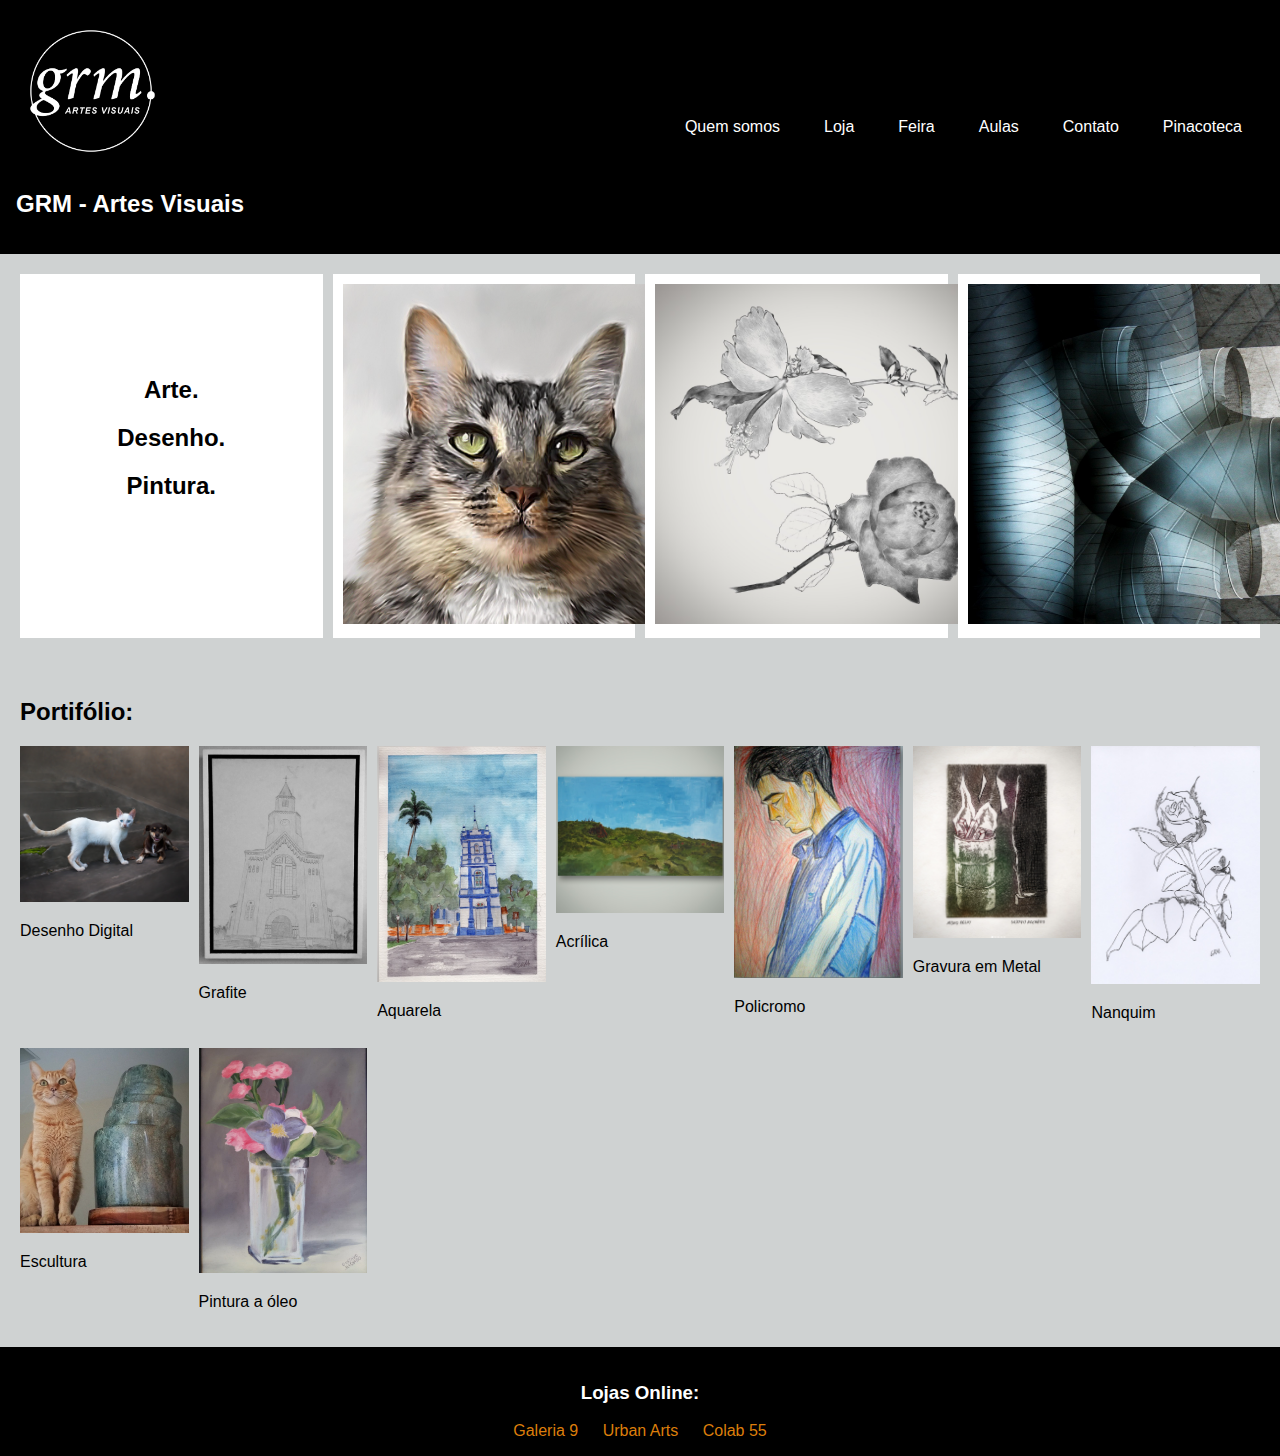
<file: Desenvolvimento WebI/index.html>
<!DOCTYPE html>
<html>
<head>
    <meta charset="UTF-8">
    <meta name="viewport" content="width=device-width, initial-scale=1.0">
    <title>GRM - Artes Visuais</title>
    <link rel="stylesheet" href="styles.css">
</head>
<body>
    <header>
     <div class="logo"
        <a href="index.html">
            <img src="logobranca.png" alt="GRM Artes Visuais">
        </a>
            <p><h2>GRM - Artes Visuais</h2></p>
        </div>
        <nav>
            <ul>
                <li><a href="pagina1.html">Quem somos</a></li>
                <li><a href="pagina4.html">Loja</a></li>
                <li><a href="pagina2.html">Feira</a></li>
                <li><a href="pagina3.html">Aulas</a></li>
                <li><a href="pagina5.html">Contato</a></li>
                <li><a href="pinacoteca.html">Pinacoteca</a></li>
            </ul>
        </nav>
    </header>
    <main>
        <div class="container">
            <div class="item">
                <br>
                <br>
                <br>
                <br>
                <h2>Arte.</h2>
                <h2>Desenho.</h2>
                <h2>Pintura.</h2>
            </div>
            <div class="item">
                <img src="trabalhodw1.png" width="340" height="340" alt="Trabalho 1">
            </div>
            <div class="item">
                <img src="trabalhodw2.png" width="340" height="340" alt="Trabalho 2">
            </div>
            <div class="item">
                <img src="trabalhodw3.png" width="340" height="340" alt="Trabalho 3">
            </div>
        </div>
    </main>
    <section class="services">
        <h2>Portifólio:</h2>
        <div class="gallery">
            <div class="service-item">
                <a href="pagina4.html">
                    <img src="modelo1.png" alt="Desenho Digital">
                </a>
                <p>Desenho Digital</p>  
            </div>
            <div class="service-item">
                <a href="pagina4.html">
                    <img src="modelo2.png" alt="Grafite">
                </a>
                <p>Grafite</p>
            </div>
            <div class="service-item">
                <a href="pagina4.html">
                    <img src="modelo3.png" alt="Aquarela">
                </a>
                <p>Aquarela</p>
            </div>
            <div class="service-item">
                <a href="pagina4.html">
                    <img src="modelo4.png" alt="Acrílica">
                </a>
                <p>Acrílica</p>
            </div>
            <div class="service-item">
                <a href="pagina4.html">
                    <img src="modelo5.png" alt="Policromo">
                </a>
                <p>Policromo</p>
            </div>
            <div class="service-item">
                <a href="pagina4.html">
                    <img src="modelo6.png" alt="Gravura em Metal">
                </a>
                <p>Gravura em Metal</p>
            </div>
            <div class="service-item">
                <a href="pagina4.html">
                    <img src="modelo7.jpeg" alt="Nanquim">
                </a>
                <p>Nanquim</p>
            </div>
            <div class="service-item">
                <a href="pagina4.html">
                    <img src="modelo8.png" alt="Escultura">
                </a>
                <p>Escultura</p>
            </div>
            <div class="service-item">
                <a href="pagina4.html">
                    <img src="modelo9.jpeg" alt="Pintura a óleo">
                </a>
                <p>Pintura a óleo</p>
            </div>
        </div>
    </section>
    <footer>
        <h3>Lojas Online:</h3>
        <a href="https://www.galeria9.com.br/galeria/artists/view/ID/44394/">Galeria 9</a>
        <a href="https://www.urbanarts.com.br/grm">Urban Arts</a>
        <a href="https://www.colab55.com/@grmav">Colab 55</a>
    </footer>
</body>
</html>
</file>
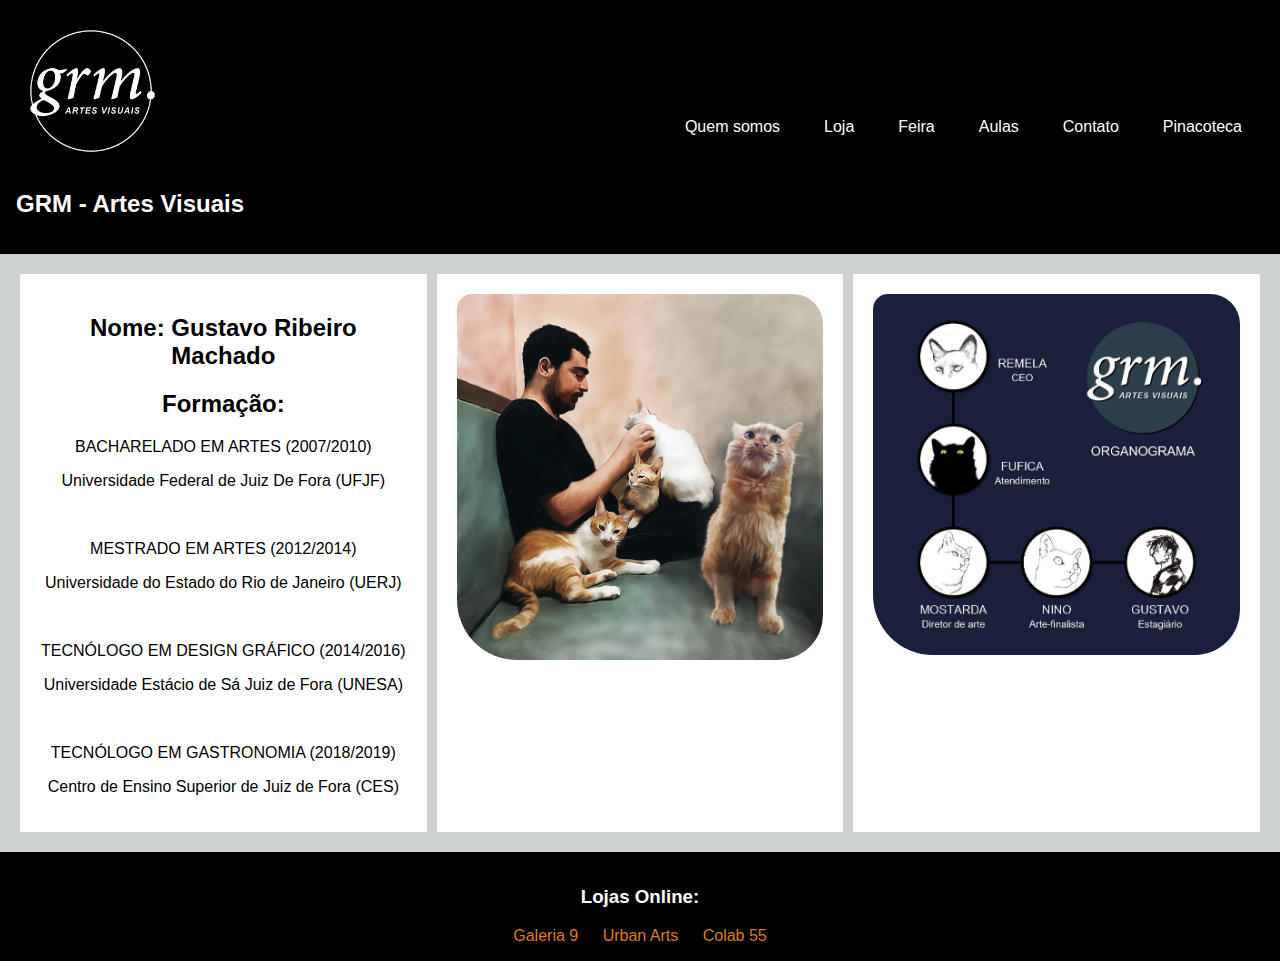
<file: Desenvolvimento WebI/pagina1.html>
<!DOCTYPE html>
<!--Essa é a página referente a quem somos-->
<html lang="en">
<head>
    <meta charset="UTF-8">
    <meta name="viewport" content="width=device-width, initial-scale=1.0">
    <title>GRM - Artes Visuais - Quem somos</title>
    <link rel="stylesheet" href="styles1.css">
</head>
<body style="background-color:rgb(207, 210, 210);">
    <header>
        <div class="logo">
            <a href="index.html">
            <img src="logobranca.png" alt="GRM Artes Visuais">
        </a>
            <p><h2>GRM - Artes Visuais</h2></p>
        </div>
        <nav>
            <ul>
                <li><a href="pagina1.html">Quem somos</a></li>
                <li><a href="pagina4.html">Loja</a></li>
                <li><a href="pagina2.html">Feira</a></li>
                <li><a href="pagina3.html">Aulas</a></li>
                <li><a href="pagina5.html">Contato</a></li>
                <li><a href="pinacoteca.html">Pinacoteca</a></li>
            </ul>
        </nav>
    </header>
    <main>
        <div class="container">
            <div class="item">
                <h2>Nome: Gustavo Ribeiro Machado</h2>
                <h2>Formação:</h2>
                <p>BACHARELADO EM ARTES (2007/2010)</p>
                <p>Universidade Federal de Juiz De Fora (UFJF)</p>
                <br>
                <p>MESTRADO EM ARTES (2012/2014)</p>
                <p>Universidade do Estado do Rio de Janeiro (UERJ)</p>
                <br>
                <p>TECNÓLOGO EM DESIGN GRÁFICO (2014/2016)</p>
                <p>Universidade Estácio de Sá Juiz de Fora (UNESA)</p>
                <br>
                <p>TECNÓLOGO EM GASTRONOMIA (2018/2019)</p>
                <p>Centro de Ensino Superior de Juiz de Fora (CES)</p>
            </div>
            <div class="item">
                <img src="quemsomos.jpeg" width="400" height="460" class="imagem-arredondada">
            </div>
            <div class="item">
                <img src="organograma.png" width="400" height="460" class="imagem-arredondada">
            </div>
        </div>
    </main>
    <footer>
        <h3>Lojas Online:</h3>
        <a href="https://www.galeria9.com.br/galeria/artists/view/ID/44394/">Galeria 9</a>
        <a href="https://www.urbanarts.com.br/grm">Urban Arts</a>
        <a href="https://www.colab55.com/@grmav">Colab 55</a>
    </footer>
</body>
</html>
</file>
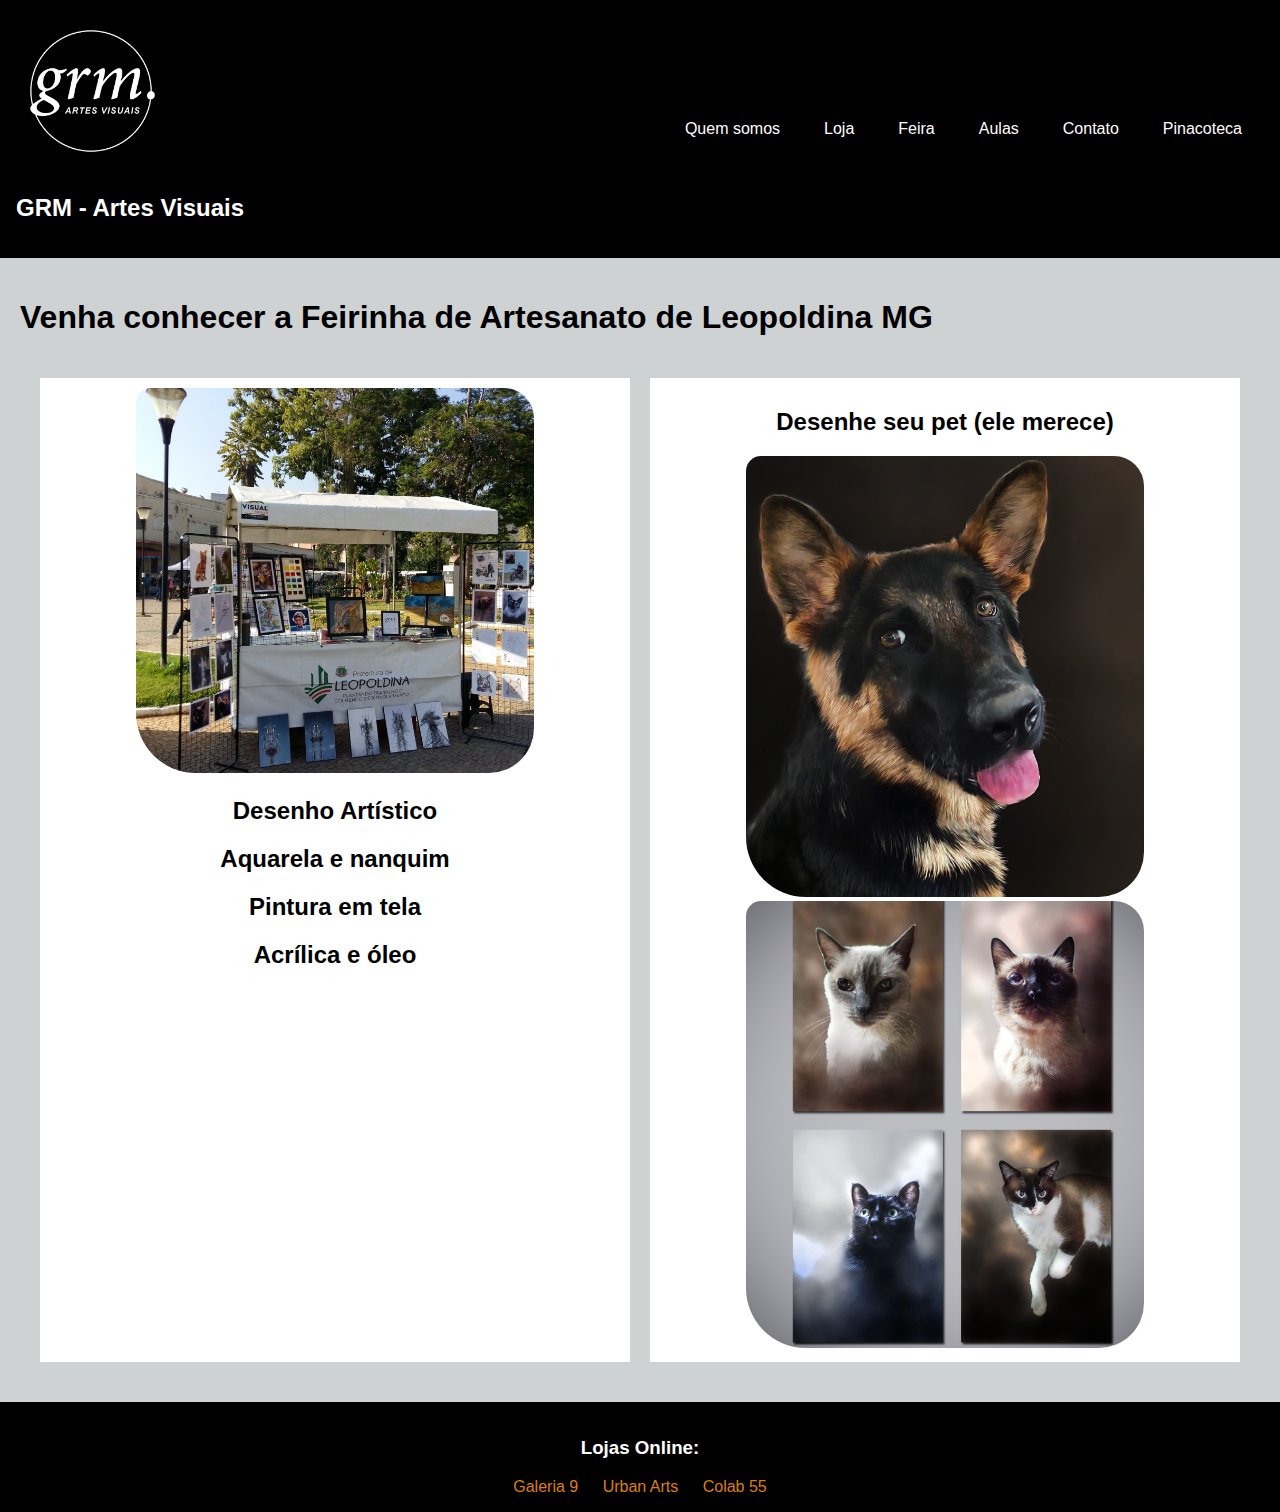
<file: Desenvolvimento WebI/pagina2.html>
<!DOCTYPE html>
<!--Essa é a página referente à feira-->
<html lang="en">
<head>
    <meta charset="UTF-8">
    <meta name="viewport" content="width=device-width, initial-scale=1.0">
    <title>GRM - Artes Visuais - Feira</title>
    <link rel="stylesheet" href="styles2.css">
</head>
<body>
    <header>
        <div class="logo">
            <a href="index.html">
            <img src="logobranca.png" alt="GRM Artes Visuais">
        </a>
            <p><h2></p>GRM - Artes Visuais</h2></p>
        </div>
        <nav>
            <ul>
                <li><a href="pagina1.html">Quem somos</a></li>
                <li><a href="pagina4.html">Loja</a></li>
                <li><a href="pagina2.html">Feira</a></li>
                <li><a href="pagina3.html">Aulas</a></li>
                <li><a href="pagina5.html">Contato</a></li>
                <li><a href="pinacoteca.html">Pinacoteca</a></li>
            </ul>
        </nav>
    </header>
    <main>
        <h1>Venha conhecer a Feirinha de Artesanato de Leopoldina MG</h1>
        <div class="container">
            <div class="item">
                <img src="feirinhafoto1.png" class="imagem-arredondada">
                <p><h2>Desenho Artístico</h2></p>
                <p><h2>Aquarela e nanquim</h2></p>
                <p><h2>Pintura em tela</h2></p>
                <p><h2>Acrílica e óleo</h2></p>
            </div>
            <div class="item">
                <h2>Desenhe seu pet (ele merece)</h2>
                <a href="pagina4.html">
                    <img src="pet2.png" class="imagem-arredondada">
                </a>
                <a href="pagina4.html">
                    <img src="pet4.png" class="imagem-arredondada">
                </a>
            </div>
        </div>
    </main>
    <footer>
        <h3>Lojas Online:</h3>
        <a href="https://www.galeria9.com.br/galeria/artists/view/ID/44394/">Galeria 9</a>
        <a href="https://www.urbanarts.com.br/grm">Urban Arts</a>
        <a href="https://www.colab55.com/@grmav">Colab 55</a>
    </footer>
</body>
</html>
</file>
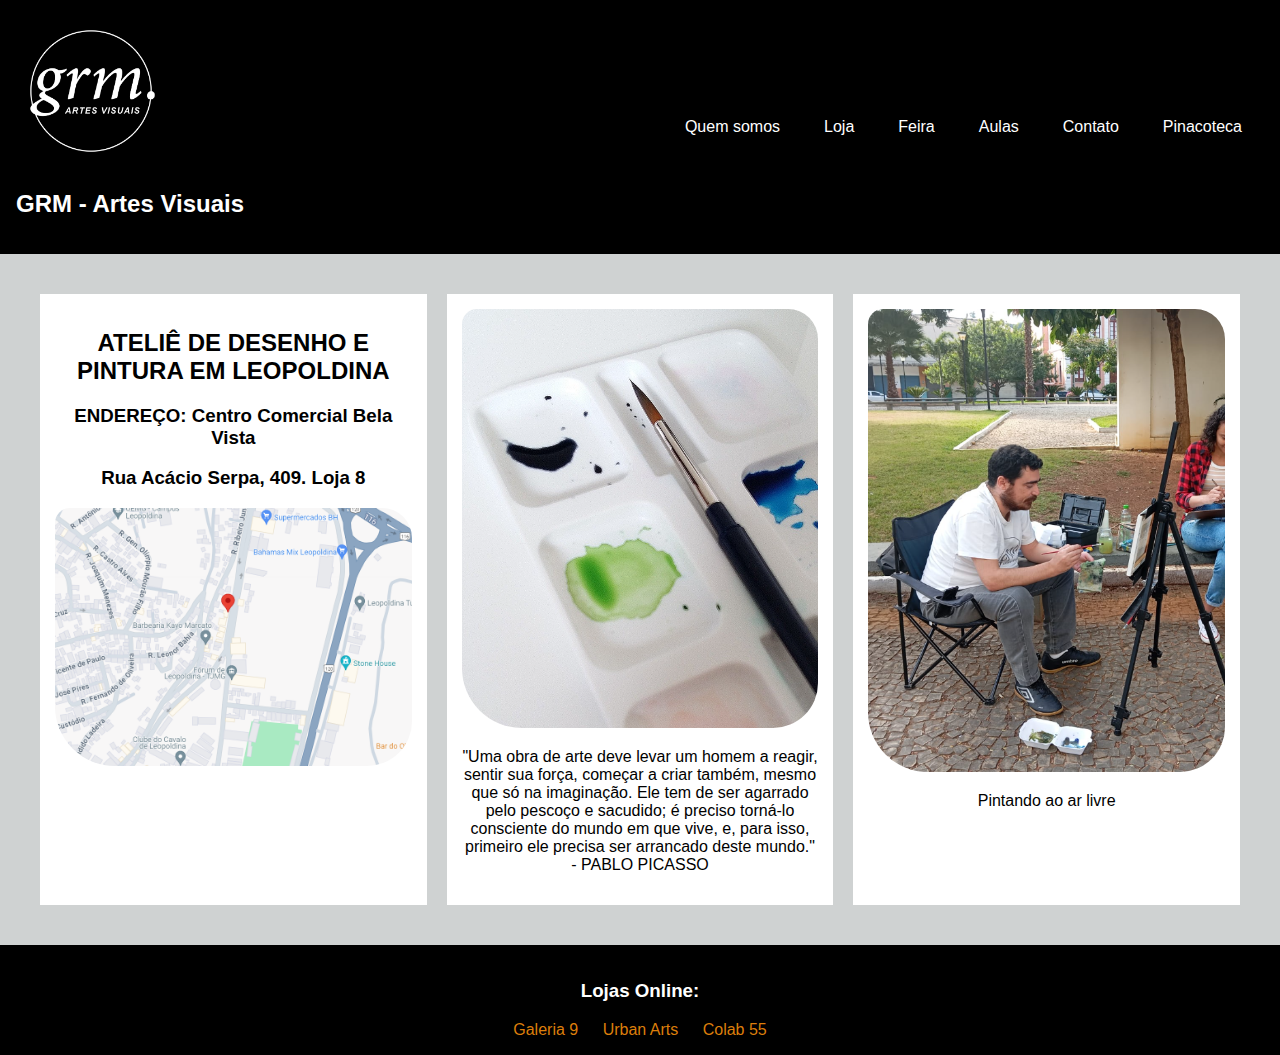
<file: Desenvolvimento WebI/pagina3.html>
<!DOCTYPE html>
<!--Essa é a página referente às aulas-->
<html lang="en">
<head>
    <meta charset="UTF-8">
    <meta name="viewport" content="width=device-width, initial-scale=1.0">
    <title>GRM - Artes Visuais - Aulas</title>
    <link rel="stylesheet" href="styles3.css">
</head>
<body>
    <header>
        <div class="logo">
            <a href="index.html">
            <img src="logobranca.png" alt="GRM Artes Visuais">
        </a>
            <p><h2>GRM - Artes Visuais</h2></p>
        </div>
        <nav>
            <ul>
                <li><a href="pagina1.html">Quem somos</a></li>
                <li><a href="pagina4.html">Loja</a></li>
                <li><a href="pagina2.html">Feira</a></li>
                <li><a href="pagina3.html">Aulas</a></li>
                <li><a href="pagina5.html">Contato</a></li>
                <li><a href="pinacoteca.html">Pinacoteca</a></li>
            </ul>
        </nav>
    </header>
    <main>
        <div class="container">
            <div class="item">
                <h2>ATELIÊ DE DESENHO E PINTURA EM LEOPOLDINA</h2>
                <h3>ENDEREÇO: Centro Comercial Bela Vista</h3>
                <h3>Rua Acácio Serpa, 409. Loja 8</h3>
                <a href="https://www.google.com.br/maps/place/R.+Ac%C3%A1cio+Serpa,+409+-+Leopoldina,+MG,+36700-008/@-21.5278397,-42.6386484,17z/data=!3m1!4b1!4m6!3m5!1s0xa2ceac25e31d47:0xb9e8cb82e54aabf3!8m2!3d-21.5278397!4d-42.6360735!16s%2Fg%2F11hbgqsw7z?entry=ttu" target="_blank">
                    <img src="mapaloja.png" alt="Imagem do mapa no google maps" class="imagem-arredondada">
                </a>
            </div>
            <div class="item">
                <img src="aquarelapintura.png" alt="Imagem do ateliê" class="imagem-arredondada">
                <p>"Uma obra de arte deve levar um homem a reagir, sentir sua força, começar a criar também, mesmo que só na imaginação. Ele tem de ser agarrado pelo pescoço e sacudido; é preciso torná-lo consciente do mundo em que vive, e, para isso, primeiro ele precisa ser arrancado deste mundo." - PABLO PICASSO</p>
            </div>
            <div class="item">
                
                <img src="fotopraca.png" class="imagem-arredondada">
            
                <p>Pintando ao ar livre</p>
            </div>
        </div>
    </main>
    <footer>
        <h3>Lojas Online:</h3>
        <a href="https://www.galeria9.com.br/galeria/artists/view/ID/44394/">Galeria 9</a>
        <a href="https://www.urbanarts.com.br/grm">Urban Arts</a>
        <a href="https://www.colab55.com/@grmav">Colab 55</a>
    </footer>
</body>
</html>
</file>
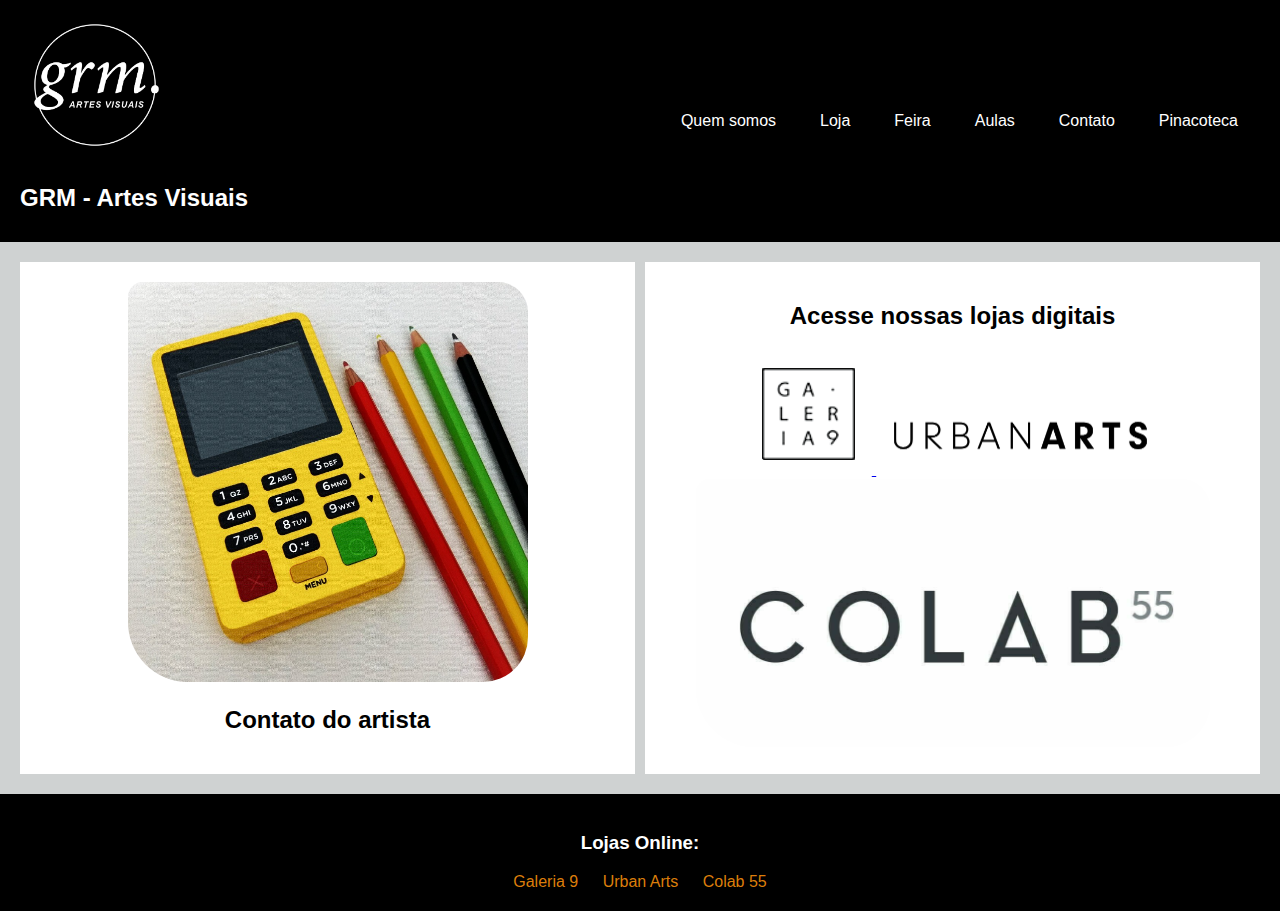
<file: Desenvolvimento WebI/pagina4.html>
<!DOCTYPE html>
<!--Pagina referente a loja-->
<html lang="en">
<head>
    <meta charset="UTF-8">
    <meta name="viewport" content="width=device-width, initial-scale=1.0">
    <title>GRM - Artes Visuais - Loja</title>
    <style>
        body {
            background-color: rgb(207, 210, 210);
            margin: 0;
            font-family: Arial, sans-serif;
        }

        header {
            display: flex;
            justify-content: space-between;
            align-items: center;
            padding: 10px 20px;
            background-color: #000000;
            color: white;
        }

        .logo img {
            height: 150px;
        }

        nav ul {
            list-style: none;
            margin: 0;
            padding: 0;
            display: flex;
        }

        nav ul li {
    margin: 0 10px;
}

nav ul li a {
    color: white;
    text-decoration: none;
    padding: 8px 12px;
    display: block;
}

nav ul li a:hover {
    background-color: #6f6767;
    border-radius: 4px;
}

        .container {
            display: grid;
            grid-template-columns: repeat(2, 1fr);
            gap: 10px;
            padding: 20px;
        }

        .item {
            background-color: rgb(255, 255, 255);
            padding: 20px;
            text-align: center;
        }

        .imagem-arredondada {
            border-radius: 15px 30px 45px 60px;
            max-width: 100%;
            height: auto;
        }

        footer {
            text-align: center;
            padding: 20px;
            background-color: #000000;
            color: white;
        }

        footer a {
            color: rgb(220, 126, 11);
            text-decoration: none;
            margin: 0 10px;
        }

        @media (max-width: 768px) {
            .container {
                grid-template-columns: 1fr;
            }

            nav ul {
                flex-direction: column;
                align-items: center;
            }

            nav ul li {
                margin-left: 0;
                margin-bottom: 10px;
            }
        }
    </style>
</head>
<body>
    <header>
        <div class="logo">
            <a href="index.html">
                <img src="logobranca.png" alt="GRM Artes Visuais">
            </a>
            <h2>GRM - Artes Visuais</h2>
        </div>
        <nav>
            <ul>
                <li><a href="pagina1.html">Quem somos</a></li>
                <li><a href="pagina4.html">Loja</a></li>
                <li><a href="pagina2.html">Feira</a></li>
                <li><a href="pagina3.html">Aulas</a></li>
                <li><a href="pagina5.html">Contato</a></li>
                <li><a href="pinacoteca.html">Pinacoteca</a></li>
            </ul>
        </nav>
    </header>
    <main>
        <div class="container">
            <div class="item">
                <a href="pagina5.html">
                    <img src="maquininha.png" style="width: 400px; height: 400px;" class="imagem-arredondada">
                </a>
                <h2>Contato do artista</h2>
            </div>
            <div class="item">
                <h2>Acesse nossas lojas digitais</h2>
                <a href="https://www.galeria9.com.br/galeria/artists/view/ID/44394/">
                    <img src="galeria9.png" class="imagem-arredondada">
                </a>
                <a href="https://www.urbanarts.com.br/grm">
                    <img src="urbanarts.png" class="imagem-arredondada">
                </a>
                <a href="https://www.colab55.com/@grmav">
                    <img src="colab55.png" class="imagem-arredondada">
                </a>
            </div>
        </div>
    </main>
    <footer>
        <h3>Lojas Online:</h3>
        <a href="https://www.galeria9.com.br/galeria/artists/view/ID/44394/">Galeria 9</a>
        <a href="https://www.urbanarts.com.br/grm">Urban Arts</a>
        <a href="https://www.colab55.com/@grmav">Colab 55</a>
    </footer>
</body>
</html>
</file>
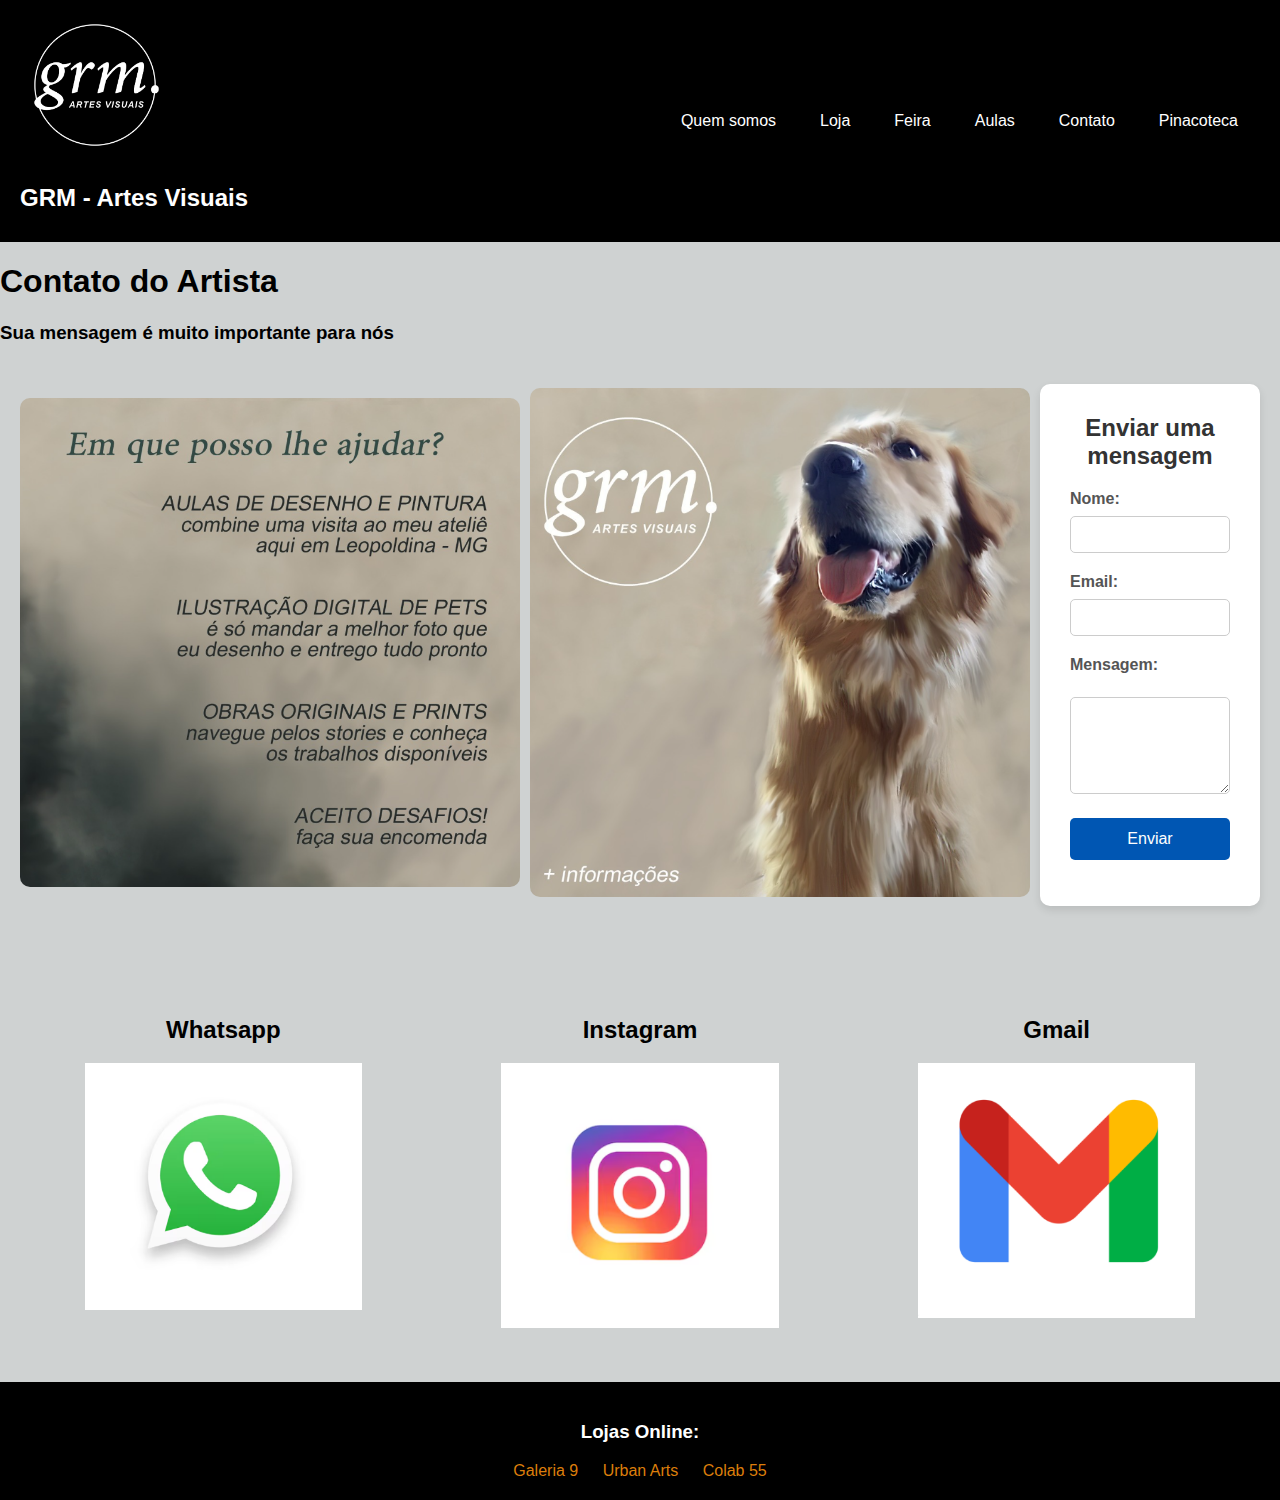
<file: Desenvolvimento WebI/pagina5.html>
<!DOCTYPE html>
<html lang="en">
<head>
    <meta charset="UTF-8">
    <meta name="viewport" content="width=device-width, initial-scale=1.0">
    <title>GRM - Artes Visuais- Contato</title>
    <style>
        body {
            background-color: rgb(207, 210, 210);
            margin: 0;
            font-family: Arial, sans-serif;
        }
.contact-section {
    display: flex; 
    align-items: center; 
    justify-content: center; 
    gap: 10px; 
    margin: 20px;
}

.contact-image img {
    max-width: 500px; 
    height: auto;
    border-radius: 10px; 
}
.contact-image img {
    max-width: 500px; 
    height: auto;
    border-radius: 10px;
}
.contact-container {
    background-color: white;
    padding: 30px;
    border-radius: 10px;
    box-shadow: 0 4px 8px rgba(0, 0, 0, 0.1);
    max-width: 400px;
    width: 100%;
}


header {
    display: flex;
    justify-content: space-between;
    align-items: center;
    padding: 10px 20px;
    background-color: #000000;
    color: white;
 }
.contact-container {
    background-color: white;
    padding: 30px;
    border-radius: 10px;
    box-shadow: 0 4px 8px rgba(0, 0, 0, 0.1);
    max-width: 400px;
    width: 100%;
    margin: 20px auto;
}
textarea {
    width: 100%;
    padding: 10px;
    border: 1px solid #ccc;
    border-radius: 5px;
    box-sizing: border-box;
    transition: border-color 0.3s;
    resize: vertical;
}

textarea:focus {
    border-color: #007bff;
    outline: none;
}


.contact-container h2 {
    margin-top: 0;
    font-size: 24px;
    text-align: center;
    color: #333;
}

.form-group {
    margin-bottom: 20px;
}

label {
    display: block;
    margin-bottom: 8px;
    font-weight: bold;
    color: #555;
}

input {
    width: 100%;
    padding: 10px;
    border: 1px solid #ccc;
    border-radius: 5px;
    box-sizing: border-box;
    transition: border-color 0.3s;
}

input:focus {
    border-color: #007bff;
    outline: none;
}

button {
    background-color: #0056b3;
    color: white;
    border: none;
    padding: 12px 15px;
    border-radius: 5px;
    cursor: pointer;
    width: 100%;
    font-size: 16px;
    transition: background-color 0.3s;
}

button:hover {
    background-color: #0056b3;
}

#message {
    margin-top: 15px;
    color: black;
    text-align: left;
}

        .logo img {
            height: 150px;
        }

        nav ul {
            list-style: none;
            margin: 0;
            padding: 0;
            display: flex;
        }

        nav ul li {
    margin: 0 10px;
}

nav ul li a {
    color: white;
    text-decoration: none;
    padding: 8px 12px;
    display: block;
}

nav ul li a:hover {
    background-color: #6f6767;
    border-radius: 4px;
}

        .container {
            display: grid;
            grid-template-columns: repeat(3, 1fr);
            gap: 10px;
            padding: 20px;
        }

        .item {
            background-color: rgb(207, 210, 210);
            padding: 30px;
            text-align: center;
        }

        .item img {
            max-width: 80%;
            height: auto;
        }

        footer {
            text-align: center;
            padding: 20px;
            background-color: #000000;
            color: white;
        }

        footer a {
            color: rgb(220, 126, 11);
            text-decoration: none;
            margin: 0 10px;
        }

        @media (max-width: 768px) {
            .container {
                grid-template-columns: 1fr;
            }

            nav ul {
                flex-direction: column;
                align-items: center;
            }

            nav ul li {
                margin-left: 0;
                margin-bottom: 10px;
            }
            
        }
    </style>
</head>
<body>
    <header>
        <div class="logo">
            <a href="index.html">
                <img src="logobranca.png" alt="GRM Artes Visuais">
            </a>
            <h2>GRM - Artes Visuais</h2>
        </div>
        <nav>
            <ul>
                <li><a href="pagina1.html">Quem somos</a></li>
                <li><a href="pagina4.html">Loja</a></li>
                <li><a href="pagina2.html">Feira</a></li>
                <li><a href="pagina3.html">Aulas</a></li>
                <li><a href="pagina5.html">Contato</a></li>
                <li><a href="pinacoteca.html">Pinacoteca</a></li>
            </ul>
        </nav>
    </header>
    <main>
        <h1>Contato do Artista</h1>
        <h3>Sua mensagem é muito importante para nós</h3>
        <div class="contact-section">
            <div class="contact-image">
                
                <img src="fotomensagem.png" alt="Mensagem">
            </div>
            <div class="contact-image">
                <img src="teslabot.png" alt="Mensagem">
            </div>
            
            <div class="contact-container">
                <h2>Enviar uma mensagem</h2>
                <form id="contactForm">
                    <div class="form-group">
                        <label for="name">Nome:</label>
                        <input type="text" id="name" name="name" required>
                    </div>
                    <div class="form-group">
                        <label for="email">Email:</label>
                        <input type="email" id="email" name="email" required>
                    </div>
                    <div class="form-group">
                        <label for="message">Mensagem:</label>
                        <textarea id="message" name="message" rows="5" required></textarea>
                    </div>
                    <button type="submit">Enviar</button>
                    <p id="message"></p>
                </form>
            </div>
        </div>
        
            </form>
        </div>
        </div>
        <div class="container">
            <div class="item">
                <h2>Whatsapp</h2>
                <a href="https://wa.me/5532988268990">
                    <img src="wpp.png" alt="Whatsapp">
                </a>
            </div>
            <div class="item">
                <h2>Instagram</h2>
                <a href="https://www.instagram.com/grm.av/?hl=pt-br">
                    <img src="insta.png" alt="Instagram">
                </a>
            </div>
            <div class="item">
                <h2>Gmail</h2>
                <a href="mailto:grm.avo@gmail.com">
                    <img src="gmail.png" alt="Gmail">
                </a>
            </div>
        </div>

    </main>
    <footer>
        <h3>Lojas Online:</h3>
        <a href="https://www.galeria9.com.br/galeria/artists/view/ID/44394/">Galeria 9</a>
        <a href="https://www.urbanarts.com.br/grm">Urban Arts</a>
        <a href="https://www.colab55.com/@grmav">Colab 55</a>
    </footer>
</body>
</html>
</file>
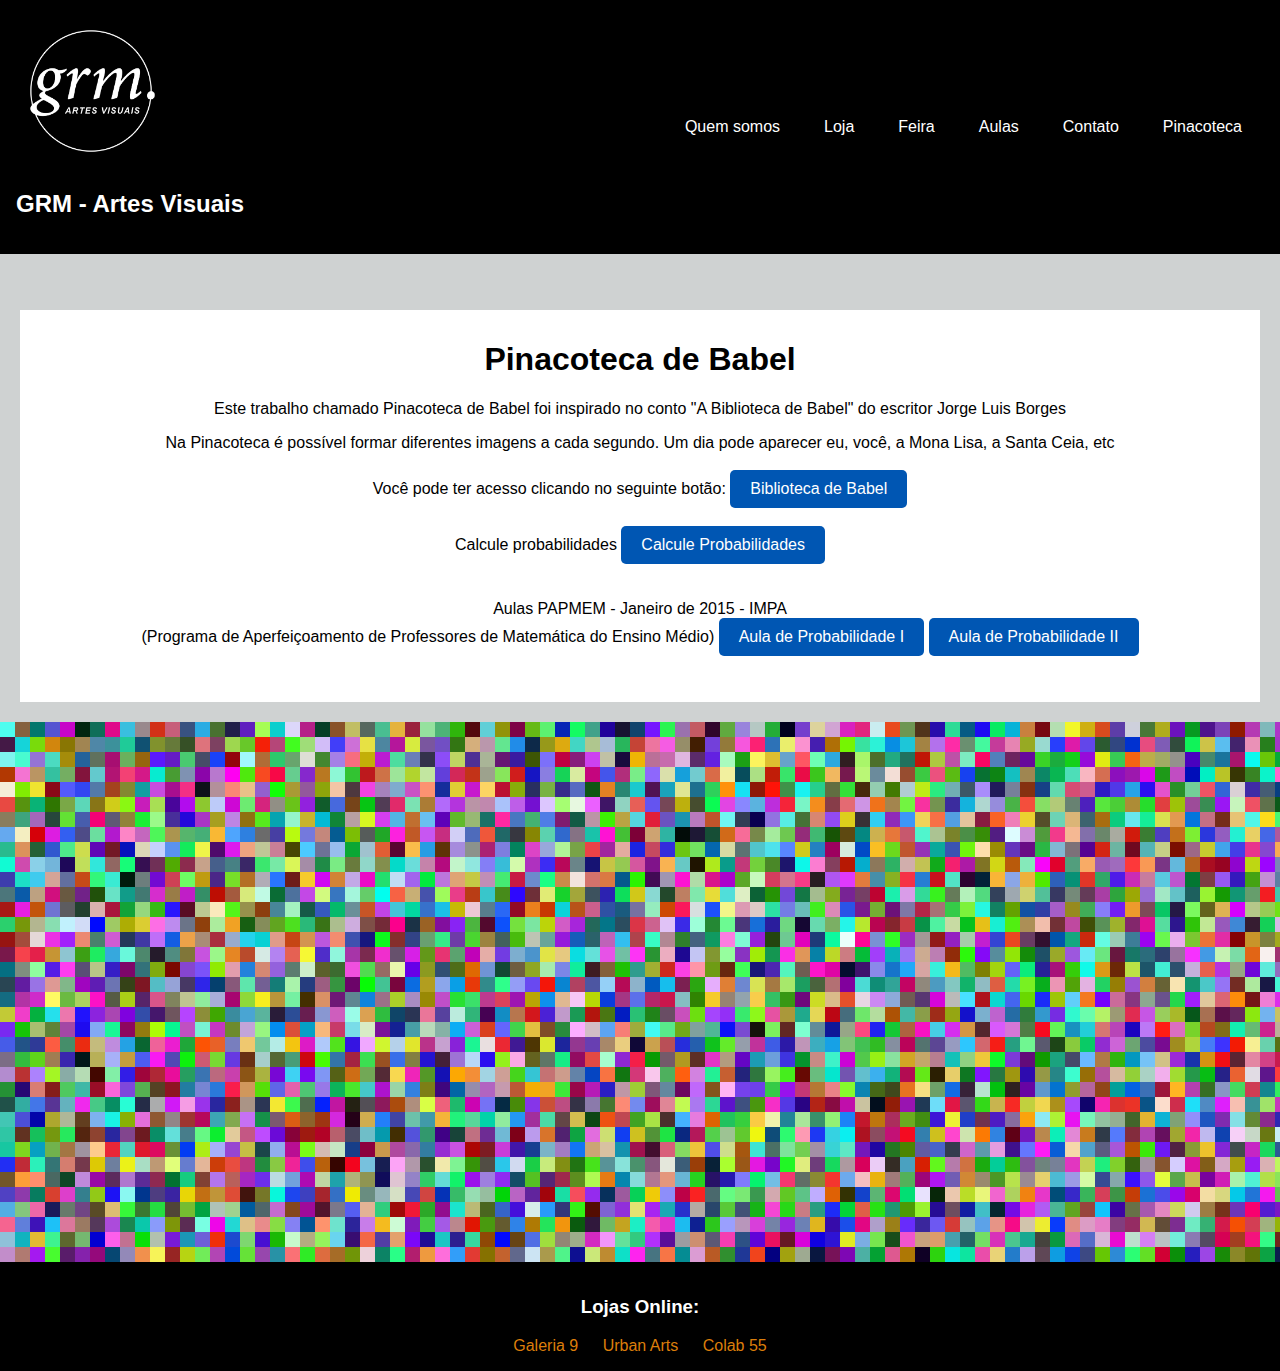
<file: Desenvolvimento WebI/pinacoteca.html>
<!DOCTYPE html>
<html lang="en">
<head>
    <meta charset="UTF-8">
    <meta name="viewport" content="width=device-width, initial-scale=1.0">
    <title>GRM Artes Visuais - Pinacoteca</title>
    <link rel="stylesheet" href="stylespina.css">

</head>
<body>
    <div class="main-container">
        <header>
            <div class="logo">
                <a href="index.html">
                    <img src="logobranca.png" alt="GRM Artes Visuais">
                </a>
                <h2>GRM - Artes Visuais</h2>
            </div>
            <nav>
                <ul>
                    <li><a href="pagina1.html">Quem somos</a></li>
                    <li><a href="pagina4.html">Loja</a></li>
                    <li><a href="pagina2.html">Feira</a></li>
                    <li><a href="pagina3.html">Aulas</a></li>
                    <li><a href="pagina5.html">Contato</a></li>
                    <li><a href="pinacoteca.html">Pinacoteca</a></li>
                </ul>
            </nav>
        </header>
        <br>
        <br>
        <div>
            <div class="container">
                <div class="item">
        <h1>Pinacoteca de Babel</h1>
        <p>
        <h>Este trabalho chamado Pinacoteca de Babel foi inspirado no conto "A Biblioteca de Babel" do escritor Jorge Luis Borges</h></p>
        <h>Na Pinacoteca é possível formar diferentes imagens a cada segundo.</h>
        <h>Um dia pode aparecer eu, você, a Mona Lisa, a Santa Ceia, etc</h>
        <br>
        <br>
        <h>Você pode ter acesso clicando no seguinte botão:</h>
        <a href="http://site.ufvjm.edu.br/cafeliterario/a-biblioteca-de-babel-jorge-luis-borges/" class="bottom">Biblioteca de Babel</a>
        <br>
        <br>
        <h>Calcule probabilidades</h>

        <a href="https://pt.symbolab.com/solver/probability-calculator" class="bottom">Calcule Probabilidades</a>
       <br>
       <br>
       <br>
        <h>Aulas PAPMEM - Janeiro de 2015 - IMPA</h>
        <br> 
        <h>(Programa de Aperfeiçoamento de Professores de Matemática do Ensino Médio)</h>
        <a href="https://www.youtube.com/watch?v=GUUi5o7JlaU" class="bottom">Aula de Probabilidade I</a>
        <a href="https://www.youtube.com/watch?v=jbq8a4qM42M" class="bottom">Aula de Probabilidade II</a>
        <br>
        <br>
        <br>
        </div>
        </div>
        </div>
        <div id="grid-container"></div>
        
        <script src="script.js"></script>
        

        <footer>
            <h3>Lojas Online:</h3>
            <a href="https://www.galeria9.com.br/galeria/artists/view/ID/44394/">Galeria 9</a>
            <a href="https://www.urbanarts.com.br/grm">Urban Arts</a>
            <a href="https://www.colab55.com/@grmav">Colab 55</a>
        </footer>
    </div>

    
</body>
</html>
</file>
<file: Desenvolvimento WebI/styles.css>
body {
    background-color: rgb(207, 210, 210);
    margin: 0;
    font-family: Arial, sans-serif;
}

header {
    background-color: rgb(0, 0, 0);
    color: white;
    padding: 1rem;
    display: flex;
    justify-content: space-between;
    align-items: center;
    flex-wrap: wrap;
}

.logo img {
    width: 150px;
    height: auto;
}

nav ul {
    list-style: none;
    padding: 0;
    margin: 0;
    display: flex;
    flex-wrap: wrap;
}

nav ul li {
    margin: 0 10px;
}

nav ul li a {
    color: white;
    text-decoration: none;
    padding: 8px 12px;
    display: block;
}

nav ul li a:hover {
    background-color: #6f6767;
    border-radius: 4px;
}

.container {
    display: grid;
    grid-template-columns: repeat(auto-fit, minmax(240px, 1fr));
    gap: 10px;
    padding: 20px;
}

.item {
    background-color: rgb(255, 255, 255);
    padding: 10px;
    text-align: center;
}

.services {
    padding: 20px;
}

.gallery {
    display: grid;
    grid-template-columns: repeat(auto-fit, minmax(150px, 1fr));
    gap: 10px;
}

.service-item img {
    max-width: 100%;
    height: auto;
}

footer {
    background-color: rgb(0, 0, 0);
    color: white;
    text-align: center;
    padding: 1rem;
}

footer a {
    color: rgb(220, 126, 11);
    text-decoration: none;
    margin: 0 10px;
}

footer a:hover {
    text-decoration: underline;
}

@media (max-width: 600px) {
    header {
        flex-direction: column;
        text-align: center;
    }

    nav ul {
        flex-direction: column;
    }

    nav ul li {
        margin: 5px 0;
    }

    .container {
        grid-template-columns: 1fr;
    }

    .item {
        padding: 10px;
    }

    footer {
        padding: 0.5rem;
    }
}
</file>
<file: Desenvolvimento WebI/styles1.css>
body {
    background-color: rgb(207, 210, 210);
    margin: 0;
    font-family: Arial, sans-serif;
}

header {
    background-color: rgb(0,0,0);
    color: white;
    padding: 1rem;
    display: flex;
    justify-content: space-between;
    align-items: center;
    flex-wrap: wrap;
}

.logo img {
    width: 150px;
    height: auto;
}

nav ul {
    list-style: none;
    padding: 0;
    margin: 0;
    display: flex;
    flex-wrap: wrap;
}

nav ul li {
    margin: 0 10px;
}

nav ul li a {
    color: white;
    text-decoration: none;
    padding: 8px 12px;
    display: block;
}

nav ul li a:hover {
    background-color: #6f6767;
    border-radius: 4px;
}

.container {
    display: grid;
    grid-template-columns: repeat(auto-fit, minmax(300px, 1fr));
    gap: 10px;
    padding: 20px;
}

.item {
    background-color: rgb(255, 255, 255);
    padding: 20px;
    text-align: center;
}

.imagem-arredondada {
    border-radius: 15px 30px 45px 60px;
    max-width: 100%;
    height: auto;
}

.services {
    padding: 20px;
}

.gallery {
    display: grid;
    grid-template-columns: repeat(auto-fit, minmax(150px, 1fr));
    gap: 10px;
}

.service-item img {
    max-width: 100%;
    height: auto;
}

footer {
    background-color: #000000;
    color: white;
    text-align: center;
    padding: 1rem;
}

footer a {
    color: rgb(220, 126, 11);
    text-decoration: none;
    margin: 0 10px;
}

footer a:hover {
    text-decoration: underline;
}

@media (max-width: 600px) {
    header {
        flex-direction: column;
        text-align: center;
    }

    nav ul {
        flex-direction: column;
    }

    nav ul li {
        margin: 5px 0;
    }

    .container {
        grid-template-columns: 1fr;
    }

    .item {
        padding: 10px;
    }

    footer {
        padding: 0.5rem;
    }
}
</file>
<file: Desenvolvimento WebI/styles2.css>
body {
    background-color: rgb(207, 210, 210);
    margin: 0;
    font-family: Arial, sans-serif;
}

header {
    background-color: #000000;
    color: white;
    padding: 1rem;
    display: flex;
    justify-content: space-between;
    align-items: center;
    flex-wrap: wrap;
}

.logo img {
    width: 150px;
    height: auto;
}

nav ul {
    list-style: none;
    padding: 0;
    margin: 0;
    display: flex;
    flex-wrap: wrap;
}

nav ul li {
    margin: 0 10px;
}

nav ul li a {
    color: white;
    text-decoration: none;
    padding: 8px 12px;
    display: block;
}

nav ul li a:hover {
    background-color: #6f6767;
    border-radius: 4px;
}

main {
    padding: 20px;
}

.container {
    display: grid;
    grid-template-columns: repeat(auto-fit, minmax(300px, 1fr));
    gap: 20px;
    padding: 20px;
}

.item {
    background-color: rgb(255, 255, 255);
    padding: 10px;
    text-align: center;
}

.imagem-arredondada {
    border-radius: 15px 30px 45px 60px;
    max-width: 70%;
    height: auto;
}

footer {
    background-color: #000000;
    color: white;
    text-align: center;
    padding: 1rem;
}

footer a {
    color: rgb(220, 126, 11);
    text-decoration: none;
    margin: 0 10px;
}

footer a:hover {
    text-decoration: underline;
}

@media (max-width: 600px) {
    header {
        flex-direction: column;
        text-align: center;
    }

    nav ul {
        flex-direction: column;
    }

    nav ul li {
        margin: 5px 0;
    }

    .container {
        grid-template-columns: 1fr;
    }

    .item {
        padding: 10px;
    }

    footer {
        padding: 0.5rem;
    }
}
</file>
<file: Desenvolvimento WebI/styles3.css>
body {
    background-color: rgb(207, 210, 210);
    margin: 0;
    font-family: Arial, sans-serif;
}

header {
    background-color: #000000;
    color: white;
    padding: 1rem;
    display: flex;
    justify-content: space-between;
    align-items: center;
    flex-wrap: wrap;
}

.logo img {
    width: 150px;
    height: auto;
}



nav ul {
    list-style: none;
    padding: 0;
    margin: 0;
    display: flex;
    flex-wrap: wrap;
}

nav ul li {
    margin: 0 10px;
}

nav ul li a {
    color: white;
    text-decoration: none;
    padding: 8px 12px;
    display: block;
}

nav ul li a:hover {
    background-color: #6f6767;
    border-radius: 4px;
}

main {
    padding: 20px;
}

.container {
    display: grid;
    grid-template-columns: repeat(auto-fit, minmax(300px, 1fr));
    gap: 20px;
    padding: 20px;
}

.item {
    background-color: white;
    padding: 15px;
    text-align: center;
}

.imagem-arredondada {
    border-radius: 15px 30px 45px 60px;
    max-width: 100%;
    height: auto;
}

footer {
    background-color: #000000;
    color: white;
    text-align: center;
    padding: 1rem;
}

footer a {
    color: rgb(220, 126, 11);
    text-decoration: none;
    margin: 0 10px;
}

footer a:hover {
    text-decoration: underline;
}

@media (max-width: 600px) {
    header {
        flex-direction: column;
        text-align: center;
    }

    nav ul {
        flex-direction: column;
    }

    nav ul li {
        margin: 5px 0;
    }

    .container {
        grid-template-columns: 1fr;
    }

    .item {
        padding: 10px;
    }

    footer {
        padding: 0.5rem;
    }
}
</file>
<file: Desenvolvimento WebI/stylespina.css>
body {
    background-color: rgb(207, 210, 210);
    margin: 0;
    font-family: Arial, sans-serif;
}

#grid-container {
    display: grid;
    grid-template-columns: repeat(100, 1fr); 
    grid-gap: 0.001px; 
}

.grid-item {
    width: 15px; 
    height: 15px;
}

header {
    background-color: rgb(0, 0, 0);
    color: white;
    padding: 1rem;
    display: flex;
    justify-content: space-between;
    align-items: center;
    flex-wrap: wrap;
}

.logo img {
    width: 150px;
    height: auto;
}

nav ul {
    list-style: none;
    padding: 0;
    margin: 0;
    display: flex;
    flex-wrap: wrap;
}

nav ul li {
    margin: 0 10px;
}

nav ul li a {
    color: white;
    text-decoration: none;
    padding: 8px 12px;
    display: block;
}

nav ul li a:hover {
    background-color: #6f6767;
    border-radius: 4px;
}

.container {
    display: grid;
    grid-template-columns: repeat(auto-fit, minmax(240px, 1fr));
    gap: 10px;
    padding: 20px;
}

.item {
    background-color: rgb(255, 255, 255);
    padding: 10px;
    text-align: center;
}

.services {
    padding: 20px;
}

.gallery {
    display: grid;
    grid-template-columns: repeat(auto-fit, minmax(150px, 1fr));
    gap: 10px;
}

.service-item img {
    max-width: 100%;
    height: auto;
}

footer {
    background-color: rgb(0, 0, 0);
    color: white;
    text-align: center;
    padding: 1rem;
}

footer a {
    color: rgb(220, 126, 11);
    text-decoration: none;
    margin: 0 10px;
}

footer a:hover {
    text-decoration: underline;
}
.bottom {
    display: inline-block;
    padding: 10px 20px;
    font-size: 16px;
    color: #fff;
    background-color: #0056b3;
    text-decoration: none;
    border-radius: 5px;
    transition: background-color 0.3s ease;
}

.bottom:hover {
    background-color: #0056b3;
}

@media (max-width: 600px) {
    header {
        flex-direction: column;
        text-align: center;
    }

    nav ul {
        flex-direction: column;
    }

    nav ul li {
        margin: 5px 0;
    }

    .container {
        grid-template-columns: 1fr;
    }

    .item {
        padding: 10px;
    }

    footer {
        padding: 0.5rem;
    }
}
</file>
